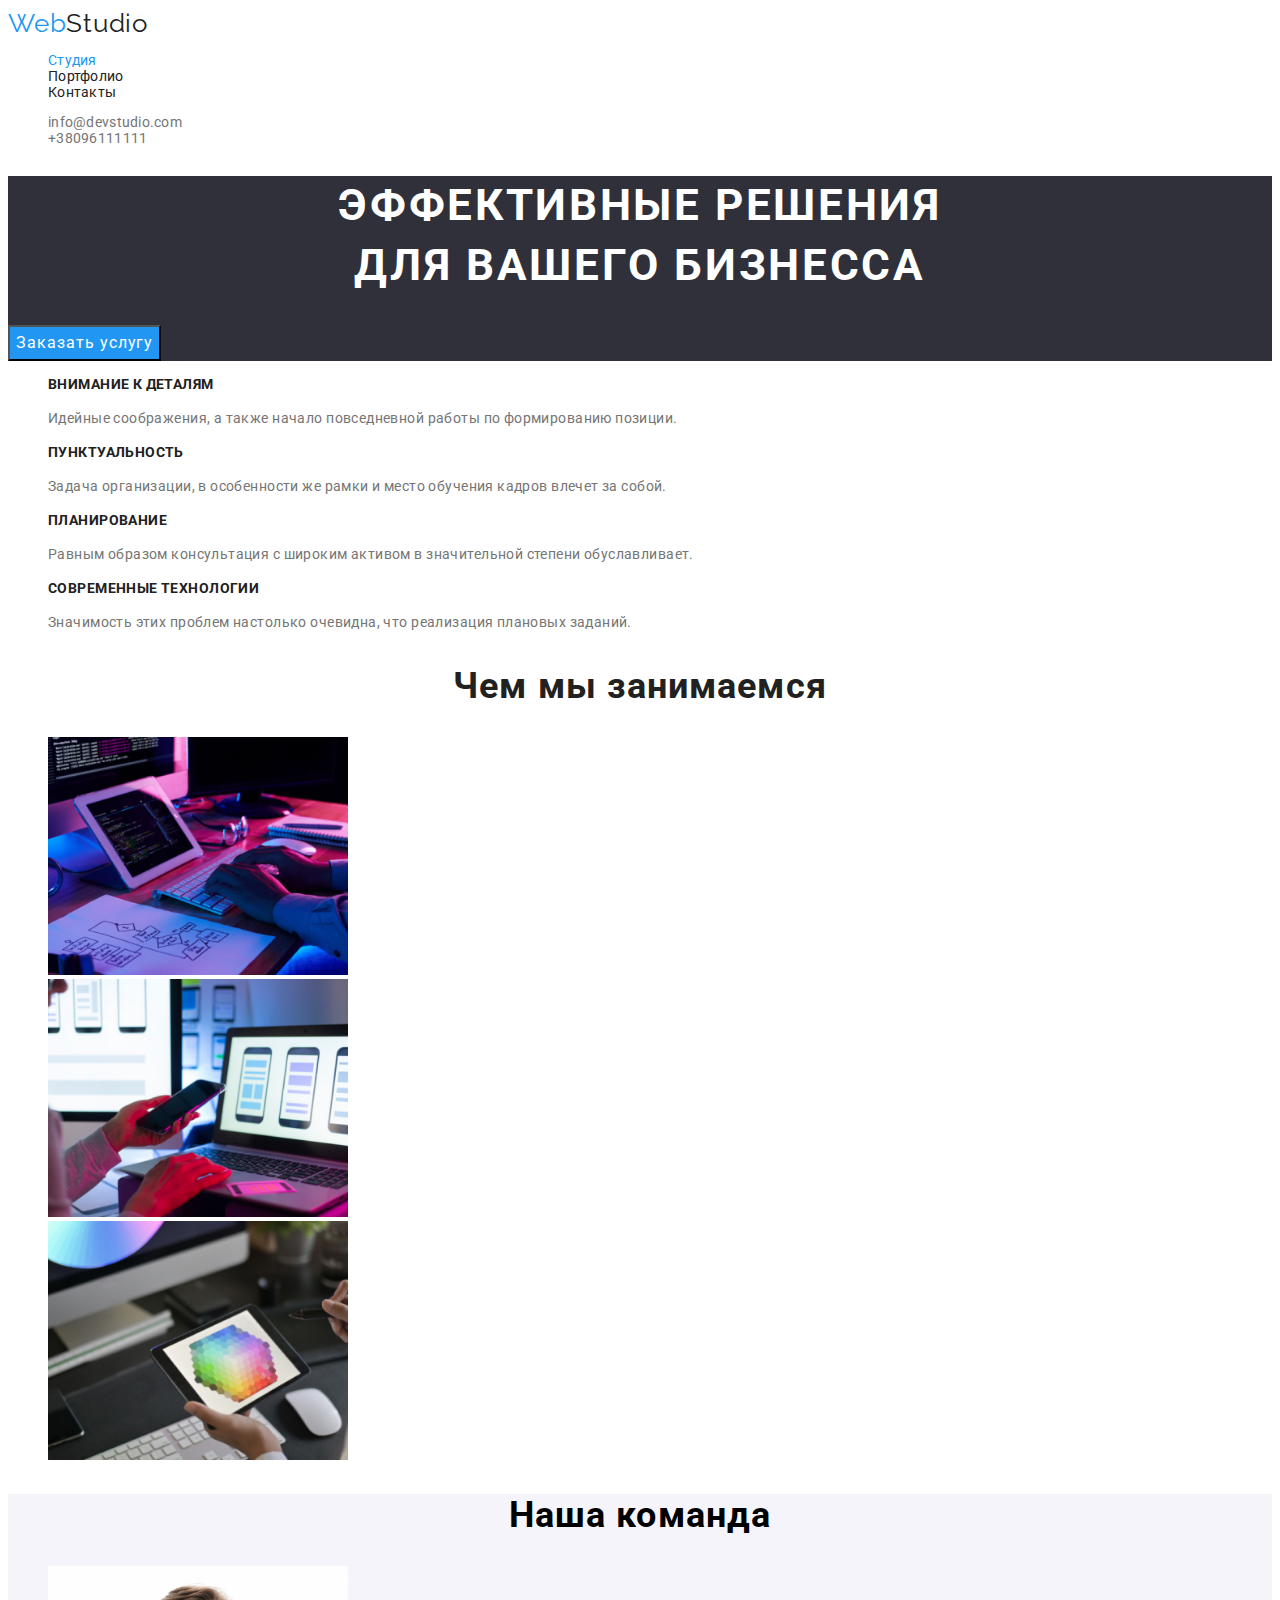
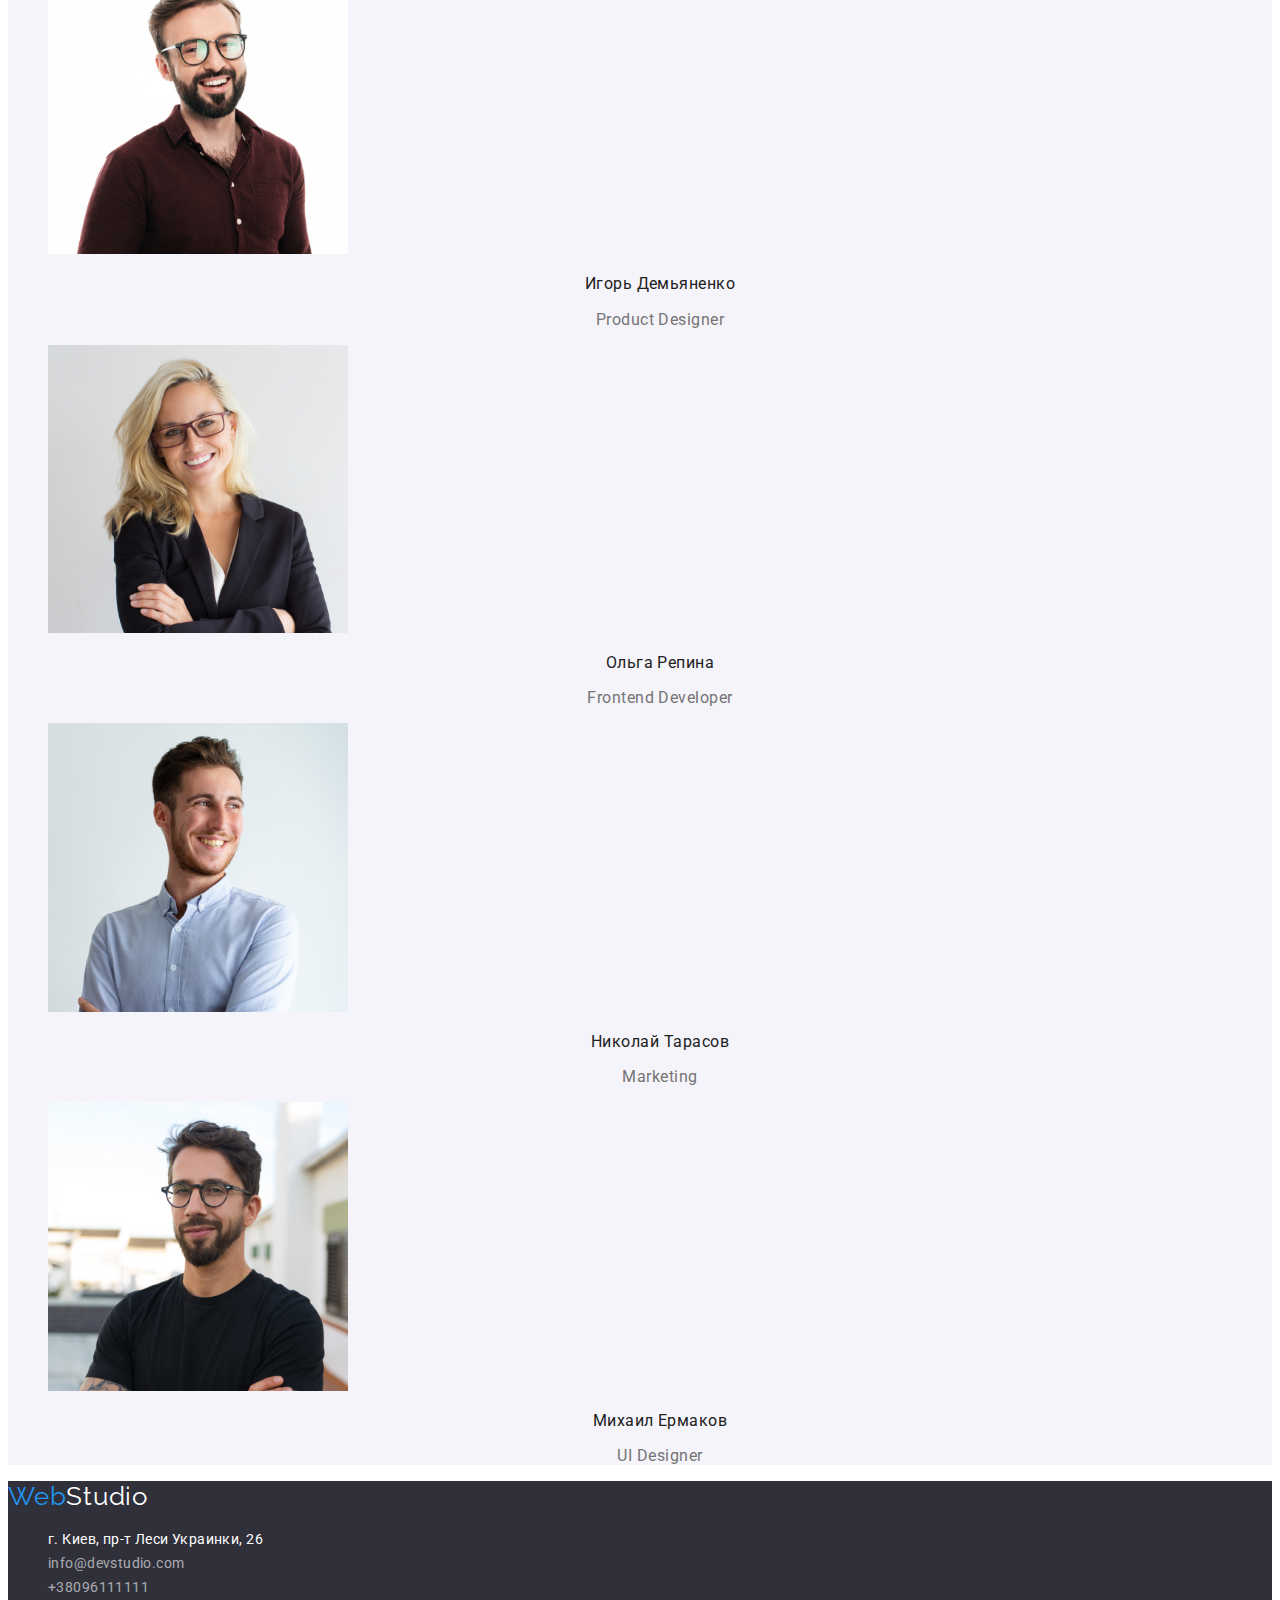
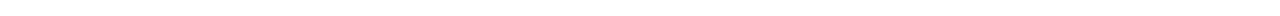
<file: index.html>
<!DOCTYPE html>
<html lang="en">
  <head>
    <meta charset="UTF-8" />
    <meta name="viewport" content="width=device-width, initial-scale=1.0" />
    <title>Document</title>
    <link
      href="https://fonts.googleapis.com/css2?family=Raleway:wght@700&family=Roboto:wght@500;700;900&display=swap"
      rel="stylesheet"
    />
    <link rel="stylesheet" href="./css/style.css" />
  </head>
  <body>
    <!--SHAPKA-->
    <header class="header">
      <nav>
        <a href="./index.html" class="logo"><span class="accent">Web</span>Studio </a>

        <ul class="site-nav">
          <li><a href="./index.html" class="link-current">Студия</a></li>
          <li><a href="./portfolio.html" class="link">Портфолио</a></li>
          <li><a href="" class="link">Контакты</a></li>
        </ul>
      </nav>
      <ul class="contacts">
        <li><a href="mailto:info@devstudio.com" class="link">info@devstudio.com</a></li>
        <li><a href="tel:+38096111111" class="link">+38096111111</a></li>
      </ul>
    </header>
    <!--TELO-->

    <main>
      <section class="section-hero">
        <h1 class="hero-title">
          ЭФФЕКТИВНЫЕ РЕШЕНИЯ<br />
          ДЛЯ ВАШЕГО БИЗНЕССА
        </h1>
        <button class="hero-button">Заказать услугу</button>
      </section>

      <section class="section-function">
        <ul>
          <li>
            <h3 class="section-title">Внимание к деталям</h3>
            <p class="section-text">Идейные соображения, а также начало повседневной работы по формированию позиции.</p>
          </li>
          <li>
            <h3 class="section-title">Пунктуальность</h3>
            <p class="section-text">
              Задача организации, в особенности же рамки и место обучения кадров влечет за собой.
            </p>
          </li>
          <li>
            <h3 class="section-title">Планирование</h3>
            <p class="section-text">
              Равным образом консультация с широким активом в значительной степени обуславливает.
            </p>
          </li>
          <li>
            <h3 class="section-title">Современные технологии</h3>
            <p class="section-text">Значимость этих проблем настолько очевидна, что реализация плановых заданий.</p>
          </li>
        </ul>
      </section>

      <section class="section">
        <h2 class="section-title">Чем мы занимаемся</h2>
        <ul>
          <li><img src="./img/img1.jpg" alt="working on PC" width="300" /></li>
          <li><img src="./img/img2.jpg" alt="smartphone working" width="300" /></li>
          <li><img src="./img/img3.jpg" alt="rainbow on the screen" width="300" /></li>
        </ul>
      </section>
      <section class="section-team">
        <h2 class="section-team-title">Наша команда</h2>
        <ul>
          <li>
            <img src="./img/imgman1.jpg" alt="Igor" width="300" />
            <h3 class="section-title">Игорь Демьяненко</h3>
            <p class="section-text">Product Designer</p>
          </li>
        </ul>
        <ul>
          <li>
            <img src="./img/imgman2.jpg" alt="Olga" width="300" />
            <h3 class="section-title">Ольга Репина</h3>
            <p class="section-text">Frontend Developer</p>
          </li>
        </ul>
        <ul>
          <li>
            <img src="./img/imgman3.jpg" alt="Nikolay" width="300" />
            <h3 class="section-title">Николай Тарасов</h3>
            <p class="section-text">Marketing</p>
          </li>
        </ul>
        <ul>
          <li>
            <img src="./img/imgman4.jpg" alt="Mihail" width="300" />
            <h3 class="section-title">Михаил Ермаков</h3>
            <p class="section-text">UI Designer</p>
          </li>
        </ul>
      </section>
    </main>

    <!--FOOTER-->
    <footer class="footer">
      <a href="./index.html" class="logo"><span class="accent">Web</span>Studio </a>
      <address>
        <ul>
          <li class="address">г. Киев, пр-т Леси Украинки, 26</li>
          <li class="contact-address">info@devstudio.com</li>
          <li class="contact-address">+38096111111</li>
        </ul>
      </address>
    </footer>
  </body>
</html>
</file>
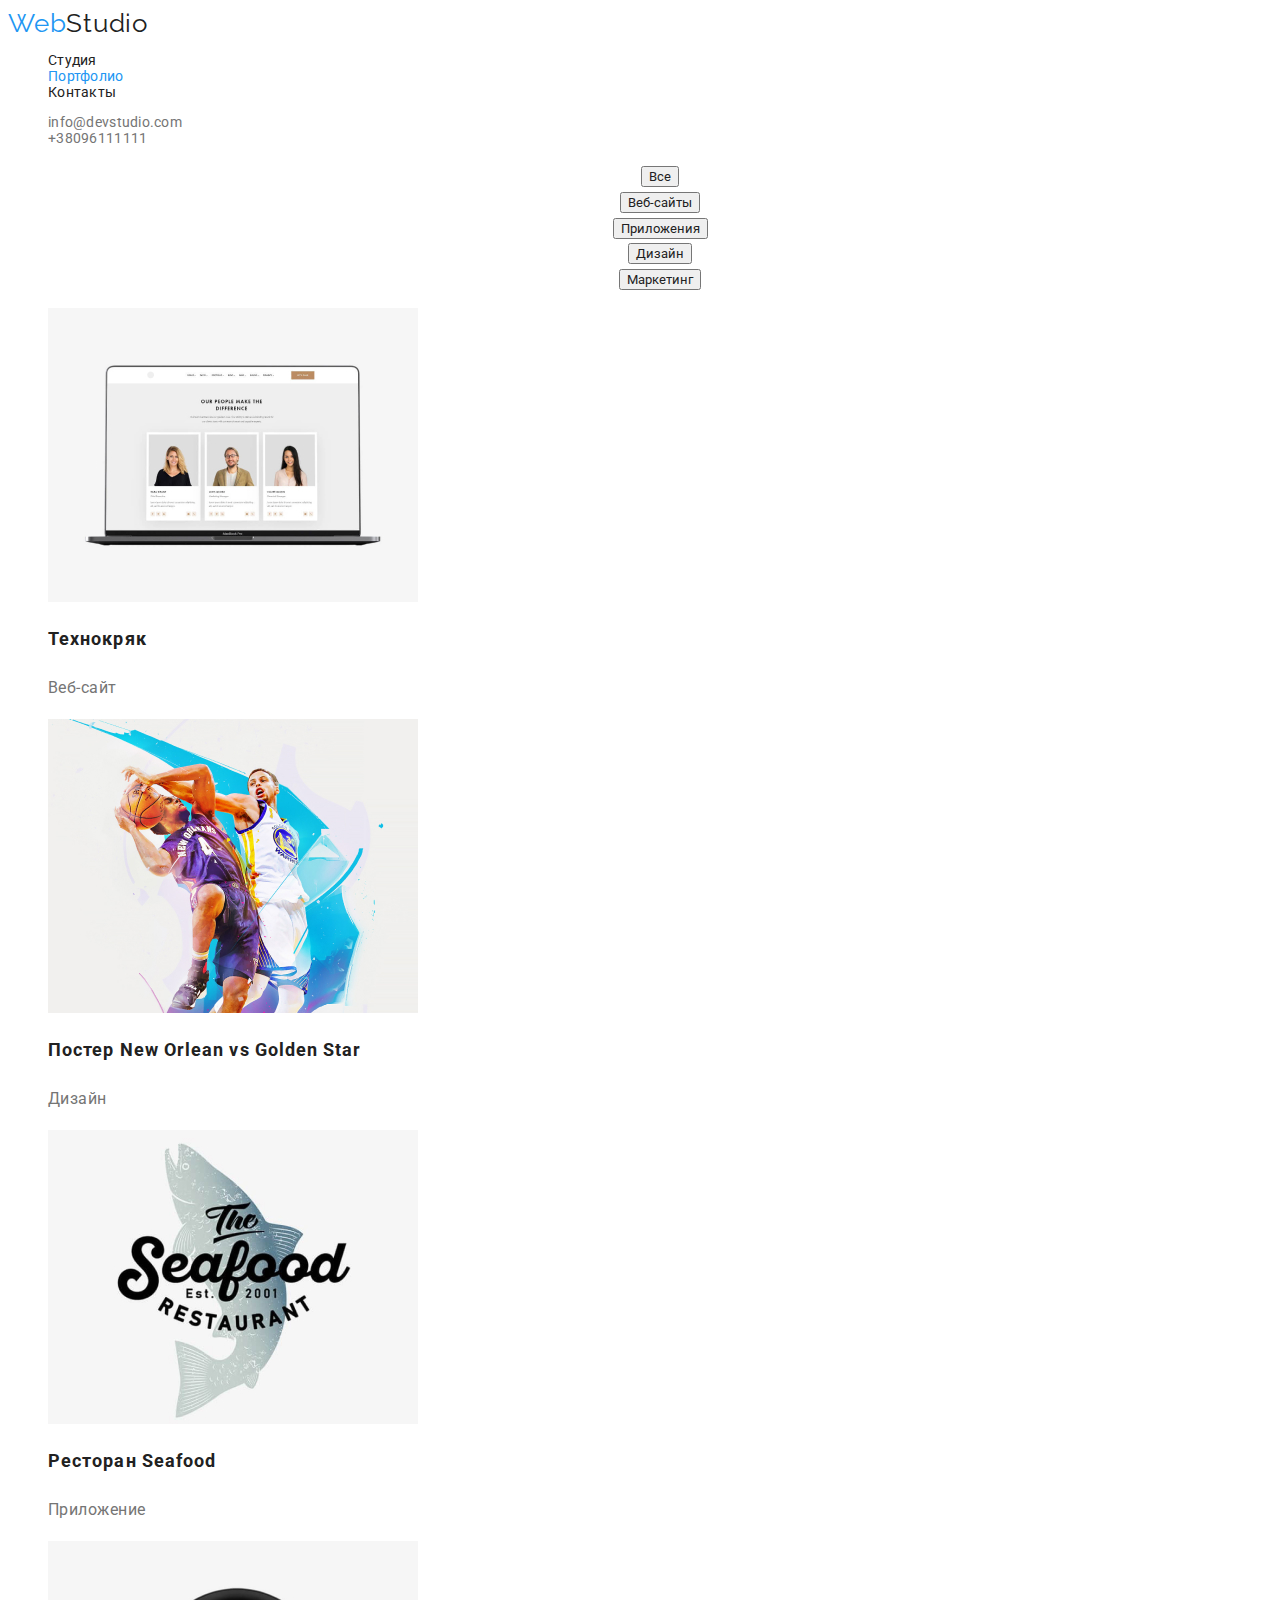
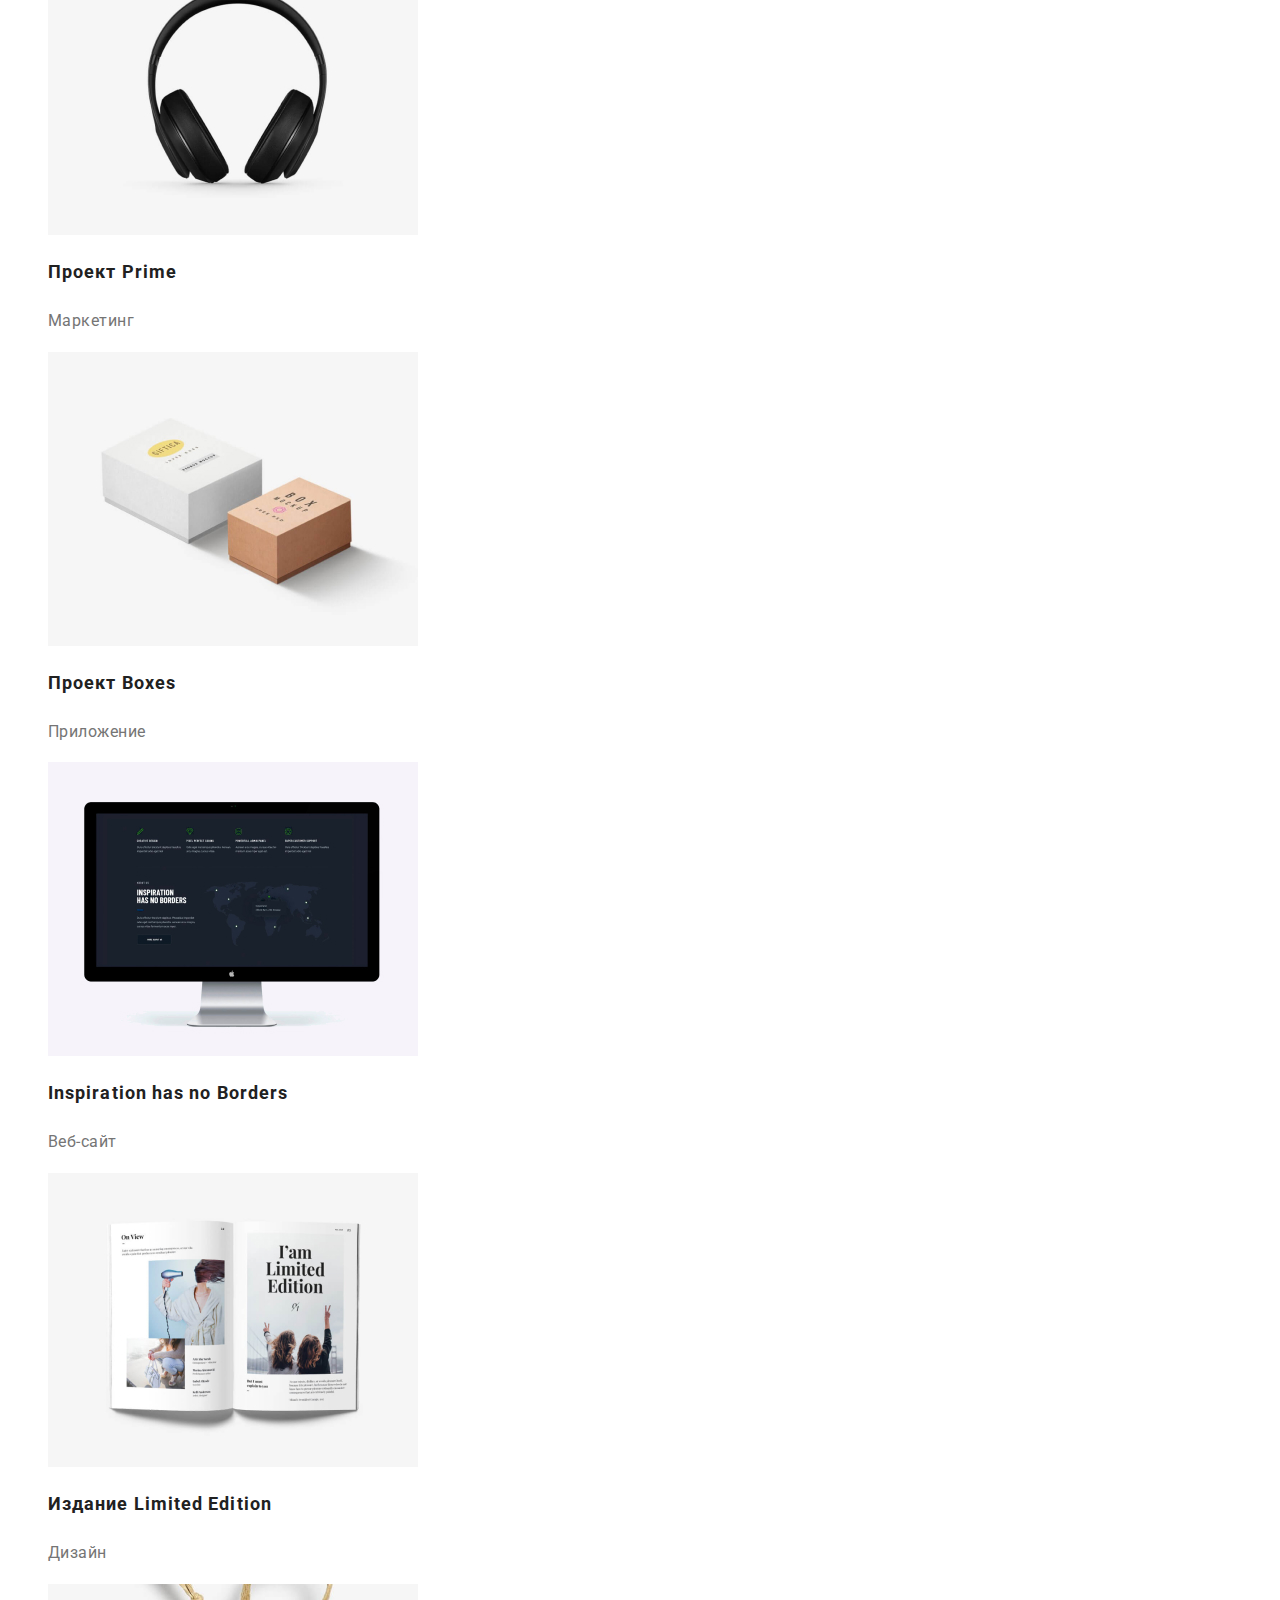
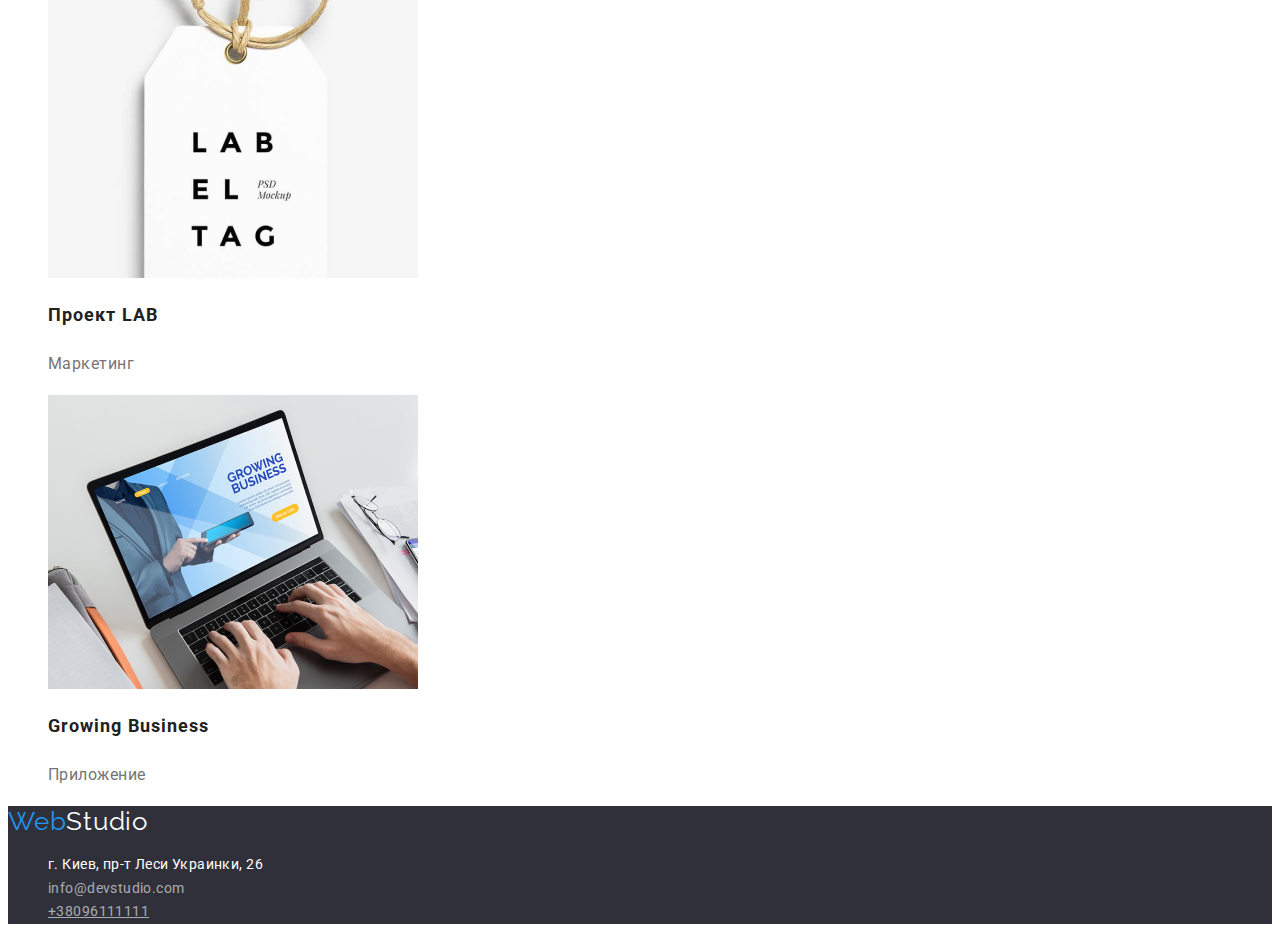
<file: portfolio.html>
<!DOCTYPE html>
<html lang="en">
  <head>
    <meta charset="UTF-8" />
    <meta name="viewport" content="width=device-width, initial-scale=1.0" />
    <title>Document</title>
    <link
      href="https://fonts.googleapis.com/css2?family=Raleway:wght@700&family=Roboto:wght@500;700;900&display=swap"
      rel="stylesheet"
    />
    <link rel="stylesheet" href="./css/style.css" />
  </head>

  <body>
    <!--SHAPKA-->
    <header class="header">
      <nav>
        <a href="./index.html" class="logo"><span class="accent">Web</span>Studio </a>
        <ul class="site-nav">
          <li><a href="./index.html" class="link">Студия</a></li>
          <li><a href="./portfolio.html" class="link-current">Портфолио</a></li>
          <li><a href="" class="link">Контакты</a></li>
        </ul>
      </nav>
      <ul class="contacts">
        <li><a href="mailto:info@devstudio.com" class="link">info@devstudio.com</a></li>
        <li><a href="tel:+38096111111" class="link">+38096111111</a></li>
      </ul>
    </header>
    <!-- Telo -->

    <main>
      <section>
        <h1 class="visually-hidden">Portfolio</h1>
        <ul class="features">
          <li><button type="button" class="link">Все</button></li>
          <li><button type="button" class="link">Веб-сайты</button></li>
          <li><button type="button" class="link">Приложения</button></li>
          <li><button type="button" class="link">Дизайн</button></li>
          <li><button type="button" class="link">Маркетинг</button></li>
        </ul>

        <ul>
          <li>
            <img src="./img/img7.jpg" alt="tehnokryak" width="370" />
            <h2 class="section-title">Технокряк</h2>
            <p class="section-text">Веб-сайт</p>
          </li>

          <li>
            <img src="./img/img8.jpg" alt="new orlean" width="370" />
            <h2 class="section-title">Постер New Orlean vs Golden Star</h2>
            <p class="section-text">Дизайн</p>
          </li>

          <li>
            <img src="./img/img9.jpg" alt="Seafood" width="370" />
            <h2 class="section-title">Ресторан Seafood</h2>
            <p class="section-text">Приложение</p>
          </li>

          <li>
            <img src="./img/img10.jpg" alt="Prime" width="370" />
            <h2 class="section-title">Проект Prime</h2>
            <p class="section-text">Маркетинг</p>
          </li>

          <li>
            <img src="./img/img11.jpg" alt="Boxes" width="370" />
            <h2 class="section-title">Проект Boxes</h2>
            <p class="section-text">Приложение</p>
          </li>

          <li>
            <img src="./img/img12.jpg" alt="Inspiration" width="370" />
            <h2 class="section-title">Inspiration has no Borders</h2>
            <p class="section-text">Веб-сайт</p>
          </li>

          <li>
            <img src="./img/img13.jpg" alt="Limited Edition" width="370" />
            <h2 class="section-title">Издание Limited Edition</h2>
            <p class="section-text">Дизайн</p>
          </li>

          <li>
            <img src="./img/img14.jpg" alt="LAB" width="370" />
            <h2 class="section-title">Проект LAB</h2>
            <p class="section-text">Маркетинг</p>
          </li>

          <li>
            <img src="./img/img15.jpg" alt="Growing Business" width="370" />
            <h2 class="section-title">Growing Business</h2>
            <p class="section-text">Приложение</p>
          </li>
        </ul>
      </section>
    </main>

    <!--FOOTER-->
    <footer class="footer">
      <a href="./index.html" class="logo"><span class="accent">Web</span>Studio </a>
      <address>
        <ul>
          <li class="address">г. Киев, пр-т Леси Украинки, 26</li>

          <li class="contact-address">info@devstudio.com</li>
          <li><a href="tel:+38096111111" class="contact-address">+38096111111</a></li>
        </ul>
      </address>
    </footer>
  </body>
</html>
</file>
<file: css/style.css>
/* osnovnoy cvet teksta #212121; */
/* vtorichniy cvet teksta #757575; */
/* akcent #2196F3; */
/* beliy #FFFFFF; */

/* spriatat element */
.visually-hidden {
  position: absolute !important;
  clip: rect(1px 1px 1px 1px);
  clip: rect(1px, 1px, 1px, 1px);
  padding: 0 !important;
  border: 0 !important;
  height: 1px !important;
  width: 1px !important;
  overflow: hidden;
}

:root {
  --primary-text-color: #212121;
  --secondary-text-color: #757575;
  --akcent-color: #2196f3;
  --white-color: #ffffff;
}

ul {
  list-style: none;
}

body {
  font-family: Roboto, sans-serif;
}

.header {
  background: #ffffff;
}
.logo {
  color: var(--primary-text-color);
  font-family: Raleway, sans-serif;
  font-size: 26px;
  line-height: 1.19;
  letter-spacing: 0.03em;
  text-decoration: none;
}

.accent {
  color: var(--akcent-color);
  font-family: Raleway, sans-serif;
  font-size: 26px;
  line-height: 1.19;
  letter-spacing: 0.03em;
}

/* site nav */

.site-nav {
  font-size: 14px;
  line-height: 1.14;
  letter-spacing: 0.02em;
}

.site-nav .link:hover,
.site-nav .link:focus {
  color: var(--akcent-color);
}

.site-nav .link {
  color: var(--primary-text-color);
  text-decoration: none;
}
.site-nav .link-current:hover,
.site-nav .link-current:focus {
  color: var(--akcent-color);
}
.site-nav .link-current {
  color: var(--akcent-color);
  text-decoration: none;
}
/* contacts */
.contacts {
  font-size: 14px;
  line-height: 1.14;
  letter-spacing: 0.02em;
}
.contacts .link {
  color: var(--secondary-text-color);
  text-decoration: none;
}

.contacts .link:hover,
.contacts .link:focus {
  color: var(--akcent-color);
}

.contacts .link-contacts {
  color: var(--secondary-text-color);
  text-decoration: none;
}

/* hero */
.section-hero {
  background: #2f303a;
}
.section-hero .hero-title {
  font-size: 44px;
  line-height: 1.36;
  text-align: center;
  letter-spacing: 0.06em;
  text-transform: uppercase;
  color: #ffffff;
}
.section-hero .hero-button {
  font-size: 16px;
  line-height: 1.87;
  align-items: center;
  text-align: center;
  letter-spacing: 0.06em;

  background: #2196f3;
  color: #ffffff;
}

/* section */
.section-function .section-title {
  font-weight: 700;
  font-size: 14px;
  line-height: 1.14;
  letter-spacing: 0.03em;
  text-transform: uppercase;
}

.section-function .section-text {
  font-weight: 400;
  font-size: 14px;
  line-height: 1.71;
  letter-spacing: 0.03em;
}

.section .section-title {
  font-weight: 700;
  font-size: 36px;
  line-height: 1.17;
  text-align: center;
  letter-spacing: 0.03em;
}

.section-team .section-team-title {
  font-weight: 700;
  font-size: 36px;
  line-height: 1.17;
  text-align: center;
  letter-spacing: 0.03em;
}

.section-title {
  font-weight: 700;
  font-size: 18px;
  line-height: 2;
  letter-spacing: 0.06em;

  color: var(--primary-text-color);
}
.section-text {
  font-weight: 400;
  font-size: 16px;
  line-height: 1.87;
  letter-spacing: 0.03em;

  color: var(--secondary-text-color);
}
.section-team {
  background: #f5f4fa;
}

.section-team .section-title {
  font-weight: 400;
  font-size: 16px;
  line-height: 1.19;
  text-align: center;
  letter-spacing: 0.03em;
}

.section-team .section-text {
  font-weight: 400;
  font-size: 16px;
  line-height: 1.19;
  text-align: center;
  letter-spacing: 0.03em;
}
/* footer */
.footer li {
  font-style: normal;
  font-size: 14px;
  line-height: 1.7;
  letter-spacing: 0.03em;
}
.footer {
  background: #2f303a;
}
.footer .address {
  color: var(--white-color);
}
.footer .contact-address {
  color: rgba(255, 255, 255, 0.6);
}
.footer .logo {
  color: var(--white-color);
}

/* button */

button {
  font-family: inherit;
}
/* portfolio main */
.features {
  font-size: 16px;
  line-height: 1.62;
  text-align: center;
  letter-spacing: 0.03em;
}
.features .link {
  color: var(--primary-text-color);
}

.features .link:hover,
.features .link:focus {
  color: var(--white-color);
  background: var(--akcent-color);
}
</file>
